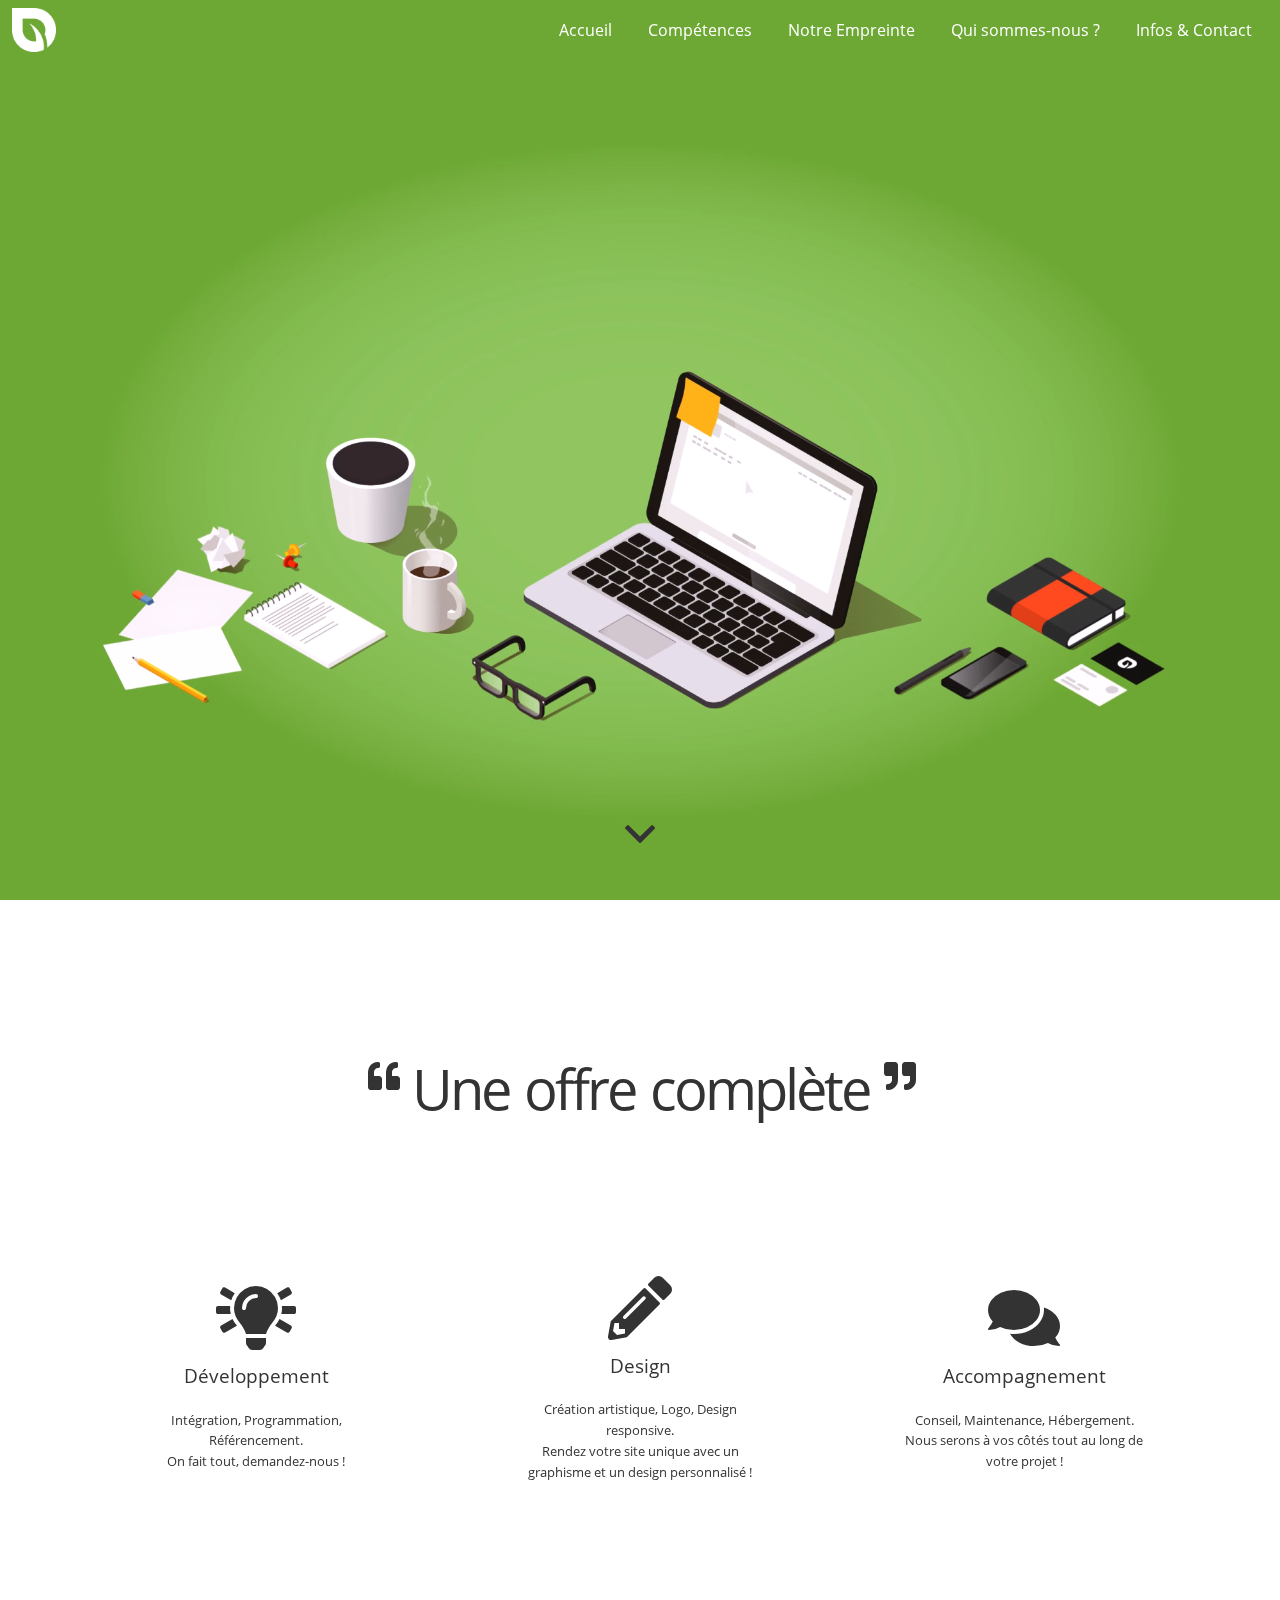
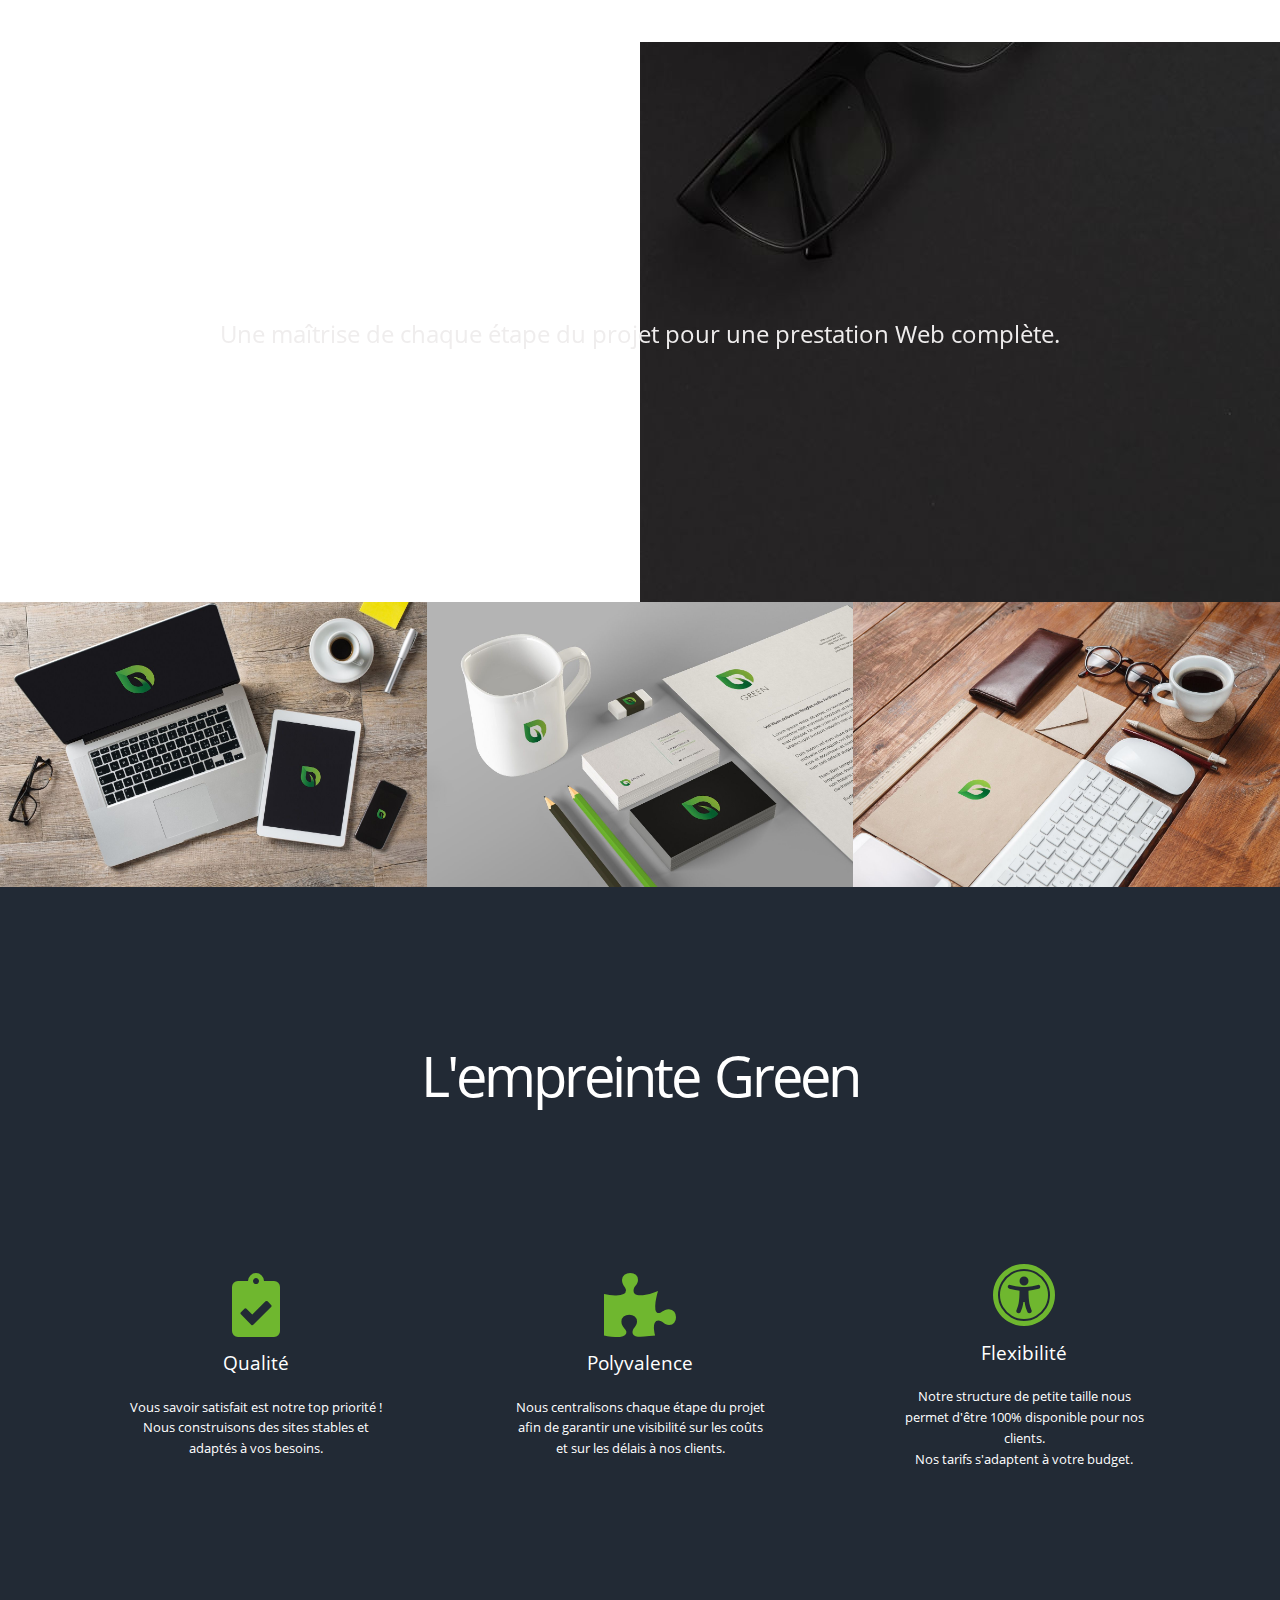
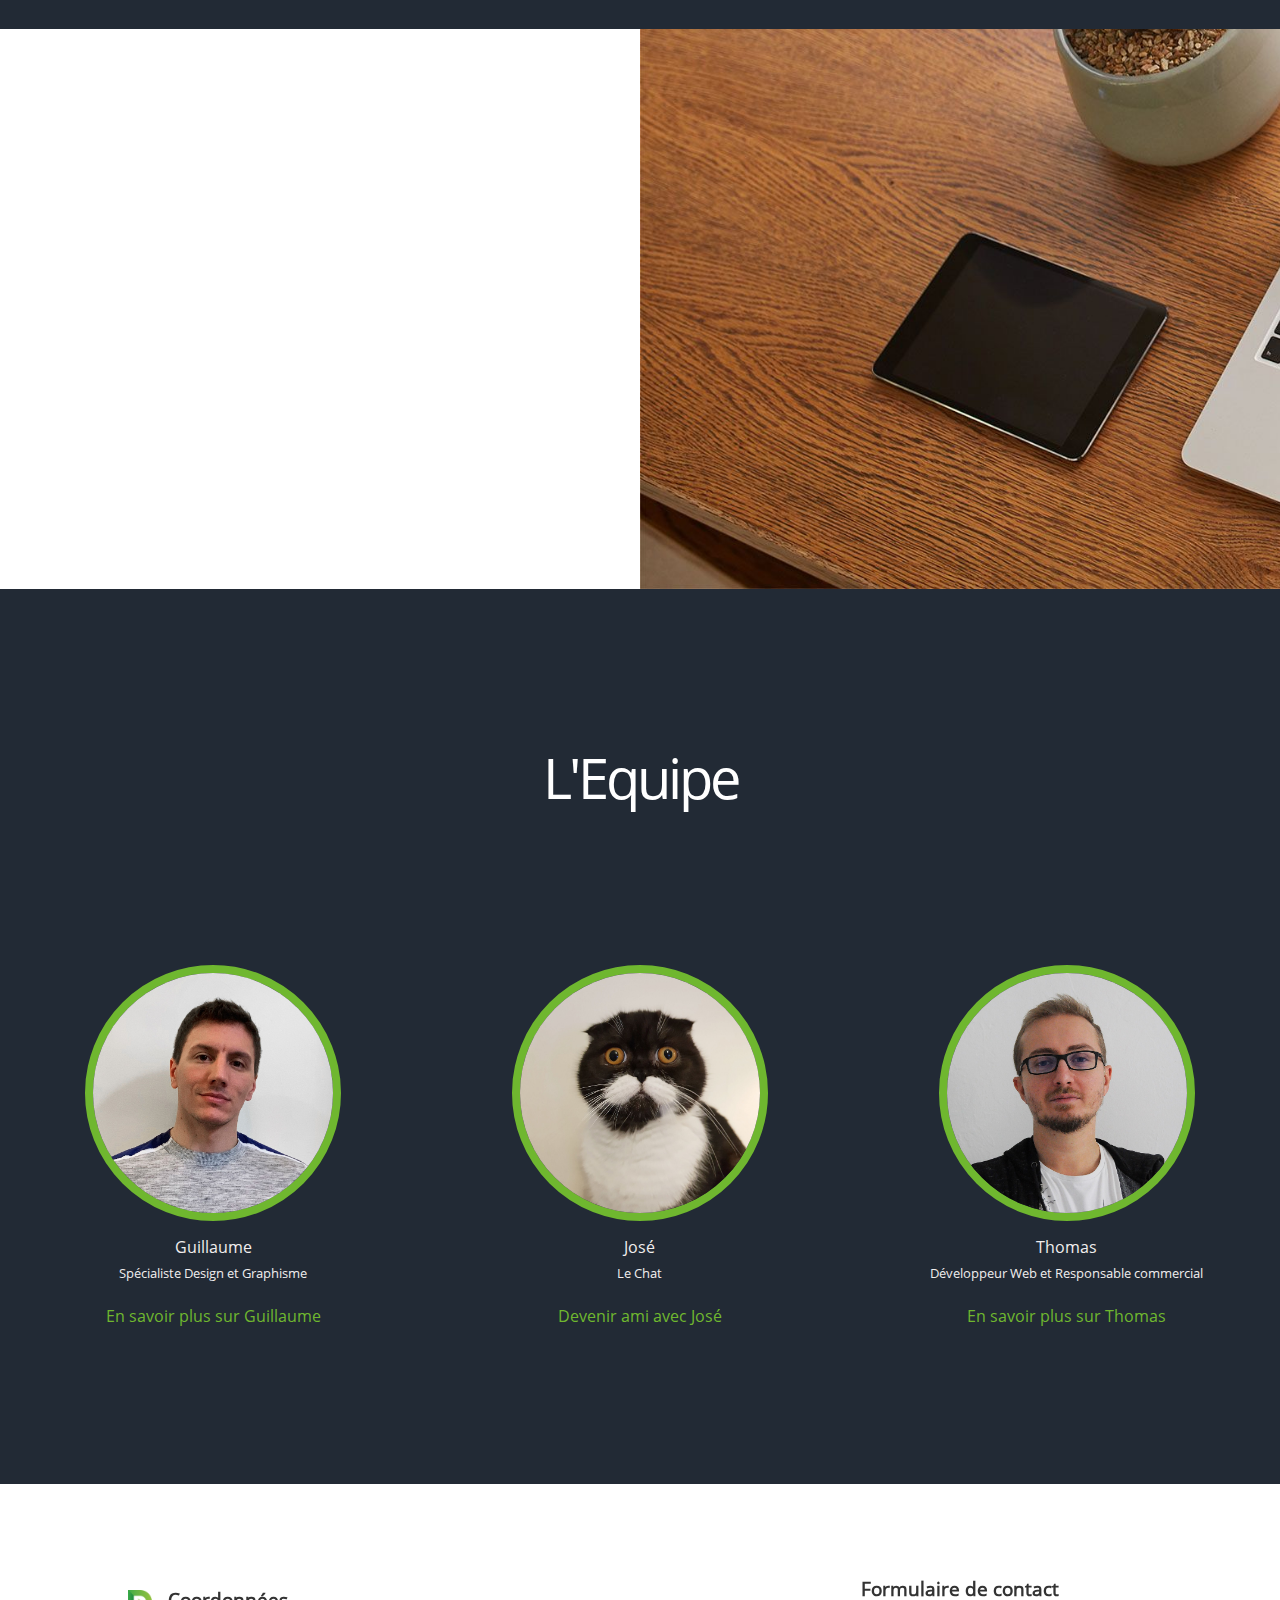
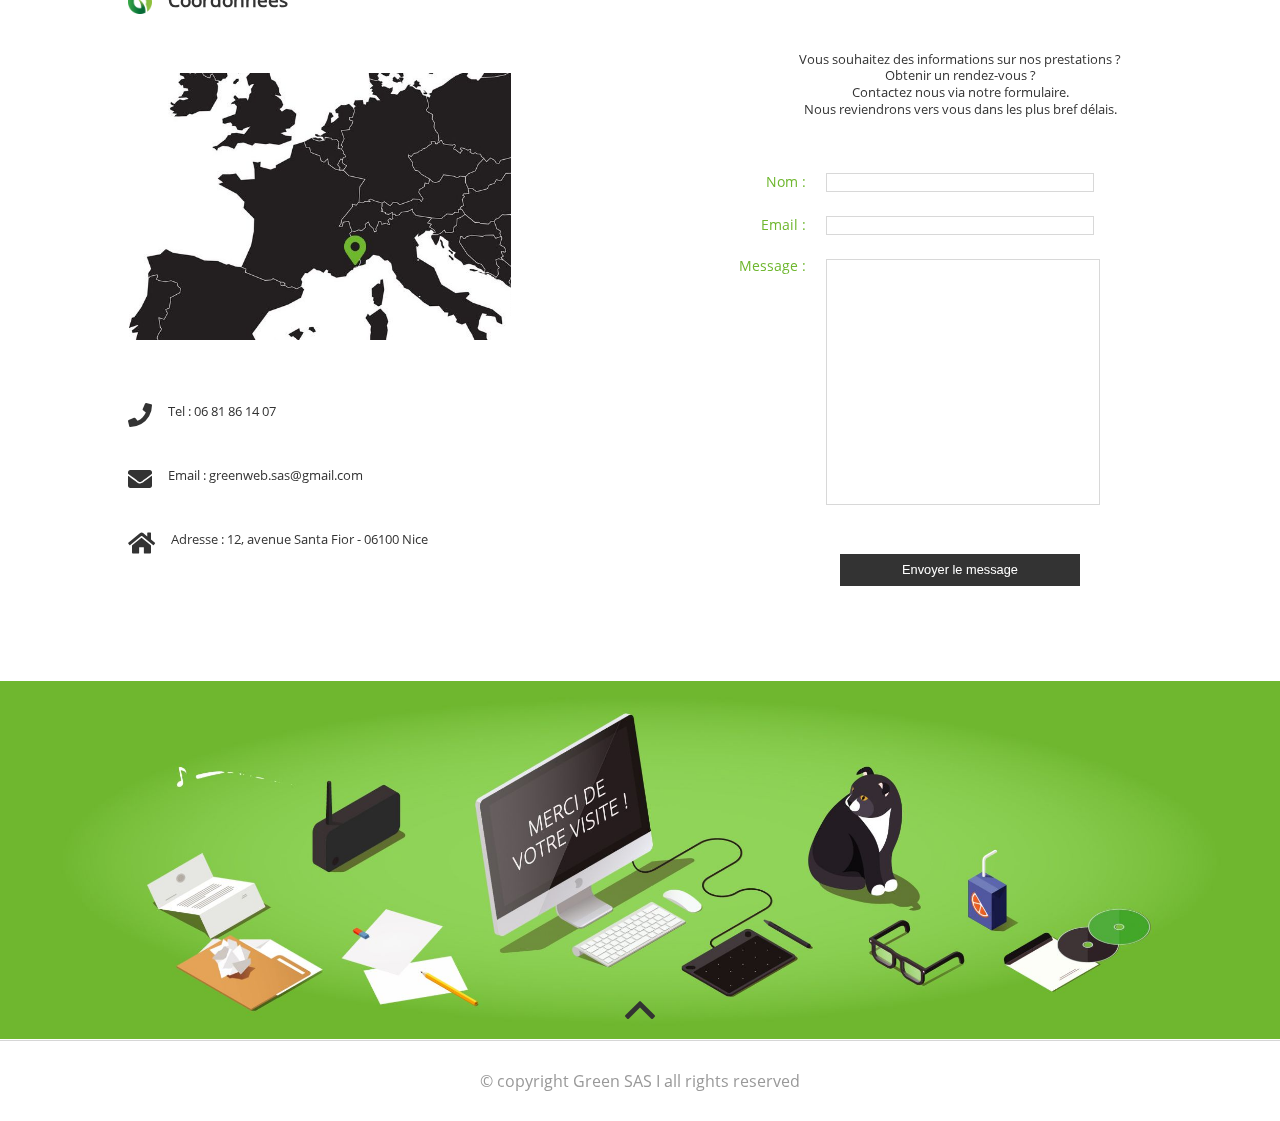
<file: index.html>
<!DOCTYPE html>
<html xmlns:og="http://ogp.me/ns/website#">
  <head>
    <title>Green</title>
    <link href="./resources/css/reset.css" type="text/css" rel="stylesheet">
    <link href="./resources/css/style.css" type="text/css" rel="stylesheet">
    <link rel="icon" href="./resources/image/favicon.ico" type="image/x-icon">
    <script type="text/javascript" src="./resources/js/jquery.parallaxer.min.js"></script>
    <script type="text/javascript" src="./resources/js/jquery.parallaxer.js"></script>
    <script type="text/javascript" src="./resources/js/scrollbar.js"></script>
    <script type="text/javascript" src="./resources/js/smoothnav.js"></script>
    <link href="./resources/css/all.css" type="text/css" rel="stylesheet">
    <meta charset="UTF-8">
    <meta name="viewport" content="width=device-width,initial-scale=1.0">
    <meta property="og:title" content="Green - Créateur de sites Web" />
    <meta property="og:type" content="website" />
    <meta property="og:url" content="http://www.green-sas.fr" />
    <meta property="og:image" content="https://ibb.co/w7rgZs5" />
  </head>

  <body>

<!-- Mobile Nav Menu-->
<div class="st-container">

    <nav class="menu effect">
      <ul>
        <li><a href="#Accueil">Accueil</a></li>
        <li><a href="#Competences">Comp&#xE9;tences</a></li>
        <li><a href="#Empreinte">Notre Empreinte</a></li>
        <li><a href="#Qui">Qui sommes-nous ?</a></li>
        <li><a href="#Contact">Infos &#x26; Contact</a></li>
      </ul>
    </nav>

<div class="pusher">
<!-- Header-->

    <header>
      <div class="header" id="header" role="none">
        <img id="logo-white" src="./resources/image/green_logoWhiteOnly.png" alt="Green SAS logo">
        <img id="logo" src="./resources/image/green_logoOnly.png" alt="Green SAS logo">
          <nav class="topnav">
            <a href="#Accueil">Accueil</a>
            <a href="#Competences">Comp&#xE9;tences</a>
            <a href="#Empreinte">Notre Empreinte</a>
            <a href="#Qui">Qui sommes-nous ?</a>
            <a href="#Contact">Infos &#x26; Contact</a>
          </nav>
          <div class="menuslide">
            <i class="fas fa-bars"></i>
          </div>
      </div>
    </header>

<!-- Banniere/Anim-->

    <div class="banner" id="Accueil" role="none">
      <video autoplay loop muted playsinline id="video-banner1" poster="./resources/image/video_green_poster.jpg" class="pusher"  alt="">
        <source src="resources/video/video_green.mp4" type="video/mp4">
        <source src="resources/video/video_green.webm" type="video/webm">
      </video>
      <video autoplay loop muted playsinline id="video-banner2" poster="./resources/image/video_green_mobile_poster.jpg" class="pusher" alt="">
        <source src="resources/video/video_green_mobile.mp4" type="video/mp4">
        <source src="resources/video/video_green_mobile.webm" type="video/webm">
      </video>
      <div class="buttonnav" id="buttondown">
        <nav>
          <a href="#Competences"><i class="far fa-angle-down"></i></a>
        </nav>
      </div>
    </div>

<!-- Section Competences-->

    <section id="Competences" role="none">
      <video autoplay loop muted playsinline poster="./resources/image/pattern_loop_poster.jpg" id="video-comp">
        <source src="resources/video/pattern_loop.mp4" type="video/mp4">
          <source src="resources/video/pattern_loop.webm" type="video/webm">
      </video>
      <h1><i class="fas fa-quote-left"></i>&nbsp;Une offre compl&#xE8;te&nbsp;<i class="fas fa-quote-right"></i></h1>
      <div class="container">
        <div class="icon box" role="none">
          <i class="fas fa-lightbulb-on"></i>
          <h2>D&#xE9;veloppement</h2>
          <p>Int&#xE9;gration, Programmation, R&#xE9;f&#xE9;rencement.</br>On fait tout, demandez-nous !</p>
        </div>
        <div class="icon box" role="none">
          <i class="fas fa-pencil-alt"></i>
          <h2>Design</h2>
          <p>Cr&#xE9;ation artistique, Logo, Design responsive.</br>Rendez votre site unique avec un graphisme et un design personnalis&#xE9; !</p>
        </div>
        <div class="icon box" role="none">
          <i class="fas fa-comments"></i>
          <h2>Accompagnement</h2>
          <p>Conseil, Maintenance, H&#xE9;bergement.</br>Nous serons &#xE0; vos côt&#xE9;s tout au long de votre projet !</p>
        </div>
      </div>
    </section>

<!--Partie pre mockup-->

<div class="parallaxer" id="premockup">
  <img src="./resources/image/para5.jpg">
  <span class="tech">Une ma&#xEE;trise de chaque &#xE9;tape du projet pour une prestation Web compl&#xE8;te.</span>
</div>

<!--Partie Mockups-->

    <div class="mockup">
      <ul>
        <li><img src="./resources/image/mockup1.jpg"></li>
        <li><img src="./resources/image/mockup2.jpg"></li>
        <li><img src="./resources/image/mockup3.jpg"></li>
      </ul>
    </div>

<!--Section Empreinte Green-->

    <section id="Empreinte" role="none">
      <h1>L&#x27;empreinte Green</h1>
      <div class="container">
        <div class="icon box" role="none">
          <i class="fas fa-clipboard-check"></i>
          <h2>Qualit&#xE9;</h2>
          <p>Vous savoir satisfait est notre top priorit&#xE9; !</br>Nous construisons des sites stables et adapt&#xE9;s &#xE0; vos besoins.</p>
        </div>
        <div class="icon box" role="none">
          <i class="fas fa-puzzle-piece"></i>
          <h2>Polyvalence</h2>
          <p>Nous centralisons chaque &#xE9;tape du projet afin de garantir une visibilit&#xE9; sur les coûts et sur les d&#xE9;lais &#xE0; nos clients.</p>
        </div>
        <div class="icon box" role="none">
          <i class="fas fa-universal-access"></i>
          <h2>Flexibilit&#xE9;</h2>
          <p>Notre structure de petite taille nous permet d'&#xEA;tre 100% disponible pour nos clients.</br>Nos tarifs s'adaptent &#xE0; votre budget.</p>
        </div>
      </div>
    </section>

    <div class="parallaxer">
      <img src="./resources/image/para2.jpg">
    </div>

<!--Section Qui-somme-nous?-->

    <section id="Qui" role="none">
      <h1>L&#x27;Equipe</h1>
      <div class="container">
        <div class="box">
          <img src="./resources/image/guillaume_color.jpg" alt="test">
          <h2>Guillaume</h2>
          <p>Sp&#xE9;cialiste Design et Graphisme</p>
          <a target="_tab" href="https://www.linkedin.com/in/guillaume-abram-8b2604177/">En savoir plus sur Guillaume</a>
        </div>
        <div class="box">
          <img src="./resources/image/jose_color.jpg" alt="test">
          <h2>Jos&#xE9;</h2>
          <p>Le Chat</p>
          <a target="_tab" href="https://www.instagram.com/jose_le_chat/?hl=fr">Devenir ami avec Jos&#xE9;</a>
        </div>
        <div class="box">
          <img src="./resources/image/thomas_color.jpg" alt="test">
          <h2>Thomas</h2>
          <p>D&#xE9;veloppeur Web et Responsable commercial</p>
          <a target="_tab" href="https://www.linkedin.com/in/thomas-migneco-03b09682">En savoir plus sur Thomas</a>
        </div>
      </div>
    </section>

<!--Section Contact-->

    <section id="Contact" role="none">

      <div class="info">
        <div class="subcontainer">
          <div class="info-title">
            <img id="info-logo" src="./resources/image/green_logoOnly.png" alt="Green Web SAS logo"><h3>Coordonn&#xE9;es</h3>
          </div>
          <img id="map" src="./resources/image/map_localisation.jpg" alt="Green Web SAS localisation">
          <div class="info-list">
            <li><i class="fas fa-phone"></i><p>Tel : 06 81 86 14 07</p></li>
            <li><i class="fas fa-envelope"></i><p>Email : greenweb.sas@gmail.com</p></li>
            <li><i class="fas fa-home"></i><p>Adresse : 12, avenue Santa Fior - 06100 Nice</p></li>
          </div>
        </div>
      </div>

      <form class= "gform" action="https://script.google.com/macros/s/AKfycbzz5Vmpz3vyFWHupeR7LM3mgI2tQcrJT7KXCkz9/exec" method="post">
        <!--Honeypot antispam-->
        <label class="sr-only"></label>
        <input id="honeypot" type="text" name="honeypot" value="" />
        <div class="subcontainer">
          <h2>Formulaire de contact</h2>
          <p>Vous souhaitez des informations sur nos prestations ?</br>Obtenir un rendez-vous ?</br>Contactez nous via notre formulaire.</br>Nous reviendrons vers vous dans les plus bref d&#xE9;lais.</p>
          <div class="formulaire">
            <div class="field">
              <label for="name">Nom :</label>
              <input type="text" id="name" name="name">
            </div>
            <div class="field">
              <label for="mail">Email :</label>
              <input type="email" id="mail" name="email">
            </div>
            <div class="field">
              <label for="msg">Message :</label>
              <textarea id="msg" name="message"></textarea>
            </div>
          </div>
          <button type="submit" class="submit">Envoyer le message</button>
          <div class="thankyou_message">
            <span>Merci pour votre message!</br>Nous reviendrons vers vous rapidement.</span>
          </div>
        </div>
      </form>

    </section>

<!-- Banniere/Anim -->

    <div class="anim" role="none">
      <video autoplay loop muted playsinline id="video-end" poster="./resources/image/banniere_green_poster.jpg" alt="">
        <source src="resources/video/banniere_green.mp4" type="video/mp4">
        <source src="resources/video/banniere_green.webm" type="video/webm">
      </video>
      <video autoplay loop muted playsinline id="video-end2" poster="./resources/image/banniere_green_mobile_poster.jpg" alt="">
        <source src="resources/video/banniere_green_mobile.mp4" type="video/mp4">
          <source src="resources/video/banniere_green_mobile.webm" type="video/webm">
      </video>
      <div class="buttonnav" id="buttonup">
      <nav><a href="#Accueil"><i class="far fa-angle-up"></i></a></nav>
      </div>
    </div>

<!-- Footer -->

    <footer>
      <span>© copyright Green SAS  Ι  all rights reserved</span>
    </footer>
</div>
</div>
  <script data-cfasync="false" type="text/javascript" src="./resources/js/Ajax.js"></script>
  <script type="text/javascript">
    (function ($) {
      "use strict";
      $(function () {
        $(".parallaxer").parallaxer();
      });
    }(jQuery));
  </script>
  </body>
  <script type="text/javascript" src="./resources/js/menuslide.js"></script>
</html>
</file>
<file: resources/css/style.css>
@font-face {
  font-family: "Futura";
  src: url("../fonts/FuturaPT-Book.eot") format("embedded-opentype"),
       url("../fonts/FuturaPT-Book.svg") format("svg"),
       url("../fonts/FuturaPT-Book.ttf") format("truetype"),
       url("../fonts/FuturaPT-Book.woff") format("woff"),
       url("../fonts/FuturaPT-Book.otf") format("opentype");
}
@font-face {
  font-family: "OpenSans";
  src: url("../fonts/OpenSans-Regular.eot") format("embedded-opentype"),
       url("../fonts/OpenSans-Regular.svg") format("svg"),
       url("../fonts/OpenSans-Regular.ttf") format("truetype"),
       url("../fonts/OpenSans-Regular.woff") format("woff"),
       url("../fonts/OpenSans-Regular.otf") format("opentype");
}

/* Styles généraux*/

body{
   font-family: "OpenSans", sans-serif;
   color:#333333;
   cursor: default;
   background-attachment: fixed;
   background-size: cover;
   background-position: center;
}

p{
  line-height: 1.3;
}

h1, h2{
  font-weight:normal;
}

h1{
  font-size: 3.5rem;
  letter-spacing: -3px;
  word-spacing: 3px;
  color: #ffffff;
  line-height: 1;
  padding-top: 10rem;
}

a{
  text-decoration: none;
  cursor: pointer;
  text-align: center;
  -webkit-transition: all .2s linear;
  -moz-transition: all .2s linear;
  -o-transition: all .2s linear;
  transition: all .2s linear;
}

i{
  font-size:4rem;
}

p{
  font-size:1rem;
}

.st-container {
	position: relative;
	overflow: hidden;
}

.pusher {
	position: relative;
	left: 0;
	z-index: 99;
	-webkit-transition: -webkit-transform 0.5s;
	transition: transform 0.5s;
}

/*Videos*/


#video-banner1, #video-comp, #video-end {
  display: block;
}

#video-banner2, #video-end2{
  display: none;
}

#video-banner1, #video-banner2, #video-comp {
  position: absolute;
  left: 50%;
  top: 50%;
  transform: translate(-50%, -50%);
  height: auto;
}

@media screen and (max-aspect-ratio: 1920/1080) {
  #video-banner1, #video-banner2, #video-comp {
    height: 100%;
  }
}
@media screen and (min-aspect-ratio: 1920/1080) {
  #video-banner1, #video-banner2, #video-comp {
    width: 100%;
  }
}

@media screen and (max-width : 480px){
  #video-banner1, #video-end{
    display: none;
  }
  #video-banner2, #video-end2{
    display: block;
  }
}

#video-banner1, #video-banner2{
  z-index: 1;
}

#video-end, #video-end2{
  height: auto;
  width: 100vw;
  z-index: 1;
}

/* Mobile Menu */

.st-container,
.pusher{
	height: 100%;
  position: relative;
}

.pusher {
	left: 0;
	z-index: 99;
	-webkit-transition: -webkit-transform 0.5s;
	transition: transform 0.5s;
}

.pusher::after {
	position: absolute;
	top: 0;
	right: 0;
	width: 0;
	height: 0;
	background: rgba(0,0,0,0.2);
	content: '';
	opacity: 0;
	-webkit-transition: opacity 0.5s, width 0.1s 0.5s, height 0.1s 0.5s;
	transition: opacity 0.5s, width 0.1s 0.5s, height 0.1s 0.5s;
}

.menu-open .pusher::after {
	width: 100%;
	height: 100%;
	opacity: 1;
	-webkit-transition: opacity 0.5s;
	transition: opacity 0.5s;
}

.menu {
	position: fixed;
	top: 0;
	left: 0;
	z-index: 100;
	visibility: hidden;
	width: 250px;
	height: 100%;
	background-color: #222a35;
	-webkit-transition: all 0.5s;
	transition: all 0.5s;
}

.menu ul {
	margin: 0;
	padding: 0;
	list-style: none;
}

.menu ul li a {
	display: block;
	color: white;
}

.menu ul li{
  height: 3.15rem;
  border-bottom: 0.1px solid black;
  display: flex;
  justify-content: center;
  align-items: center;
}


.menu ul li a:hover {
	background: rgba(0,0,0,0.2);
	color: #fff;
}

.effect.menu {
	visibility: visible;
	-webkit-transform: translate3d(-100%, 0, 0);
	transform: translate3d(-100%, 0, 0);
}

.effect.menu-open .effect.menu {
	visibility: visible;
	-webkit-transform: translate3d(0, 0, 0);
	transform: translate3d(0, 0, 0);
}

.effect.menu::after {
	display: none;
}

.no-csstransforms3d .pusher,
.no-js .pusher {
	padding-left: 300px;
}

/* Header */

header{
  z-index: 4;
  position: fixed;
  width: 100%;
}

header a{
  color: white;
  font-size: 1rem;
  padding: 0 1rem;
}

header img{
  height: 2.75rem;
  width: auto;
}

.header{
  display: flex;
  align-items: center;
  justify-content: space-between;
  padding: 0.5rem 0.75rem;
  height: 100%;
  transition: 0.4s;
  border: none;
}

#logo{
  display: none;
}

.menuslide{
  display: none;
}

  /*Header Mobile*/

header i{
  color: white;
  font-size: 2.25rem;
  cursor: pointer;
}

@media screen and (max-width : 840px) {
  .topnav{
    display: none;
  }
  .menuslide{
    display: block;
  }

}

@media screen and (max-width : 980px) {
  .topnav a{
    font-size: 0.9rem;
  }
  header img{
    height: 2.15rem;
  }
}


/* Bannière/Anim */

.banner{
  height: 100vh;
  overflow: hidden;
  margin: 0;
  position: relative;
}

/* Styles sections */

section{
  text-align: center;
  width: 100%;
  position: relative;
}

.container{
  display: flex;
  padding: 10rem 0;
  margin: 0;
  align-items: center;
  justify-content: space-around;
}

i{
  color:#333333;
}

.icon h2{
  font-size: 1.2rem;
}

.box{
  text-align: center;
  width: 20%;
  margin: 0;
}

.icon:nth-child(2n + 1){
  margin: 0 10%;
}

.box h2{
  margin-top: 1rem;
}

.box p{
  margin-top: 1.5rem;
  line-height: 1.3rem;
}

@media screen and (min-width : 1280px) and (max-width : 1440px){
  p{
    font-size: 0.9rem;
  }
}

@media screen  and (max-width : 1280px){
  p{
    font-size: 0.8rem;
  }
}

@media screen and (max-width : 740px) {
  .container{
    flex-direction: column;
    padding: 5rem 0;
  }
  .box{
    width:50%;
  }
  .box:nth-child(2n+2){
    margin: 4rem 0;
  }
  h1{
  font-size: 2rem;
  padding-top: 5rem;
  }
}

@media screen and (min-width : 740px) and (max-width : 980px) {
  .container{
    padding: 7rem 0;
  }
  h1{
  padding-top: 7rem;
  }
}


/* Section Competences */

#Competences h1{
  color: #333333;
}

#Competences h1 i{
  font-size: 2rem;
  vertical-align: top;
}

#Competences .container i:hover {
  color:#6fb72f;
}

#video-comp {
  z-index: -100;
  position:fixed;
  background:url("../image/pattern_loop_poster.jpg") no-repeat;
  background-size: cover;
}

@media screen and (max-width : 740px) {
  #Competences h1 i{
    font-size: 1rem;
  }
}

/* Section Premockup*/


.tech{
  text-align: center;
  font-size: 1.5rem;
  color: #efeded;
  position: absolute;
  z-index: 3;
  top: 50%;
  left: 0;
  bottom: 0;
  right: 0;
}

@media screen and (max-width : 740px) {
  #premockup{
    display: none;
  }
}

/* Div Mockup */

.mockup ul{
  display: flex;
  list-style: none;
}

.mockup li{
 line-height: 0;
 overflow: hidden;
}

.mockup img{
  width: 100%;
  height: auto;
  -webkit-transition: all .5s ease;
  -moz-transition: all .5s ease;
  -o-transition: all .5s ease;
  transition: all .5s ease;
}

.mockup img:hover{
  -ms-transform: scale(1.1);
  -moz-transform: scale(1.1);
  -webkit-transform: scale(1.1);
  -o-transform: scale(1.1);
  transform: scale(1.1);
}

@media screen and (max-width : 740px) {
  .mockup ul{
    flex-direction:column;
  }
}

/* Section Empreinte */

#Empreinte{
  background-color: #222a35;
  color: #ffffff;
}

#Empreinte i{
  color:#6fb72f;
}

/* Div Intercal*/

#intercal{
  height: 25rem;
  position: relative;
}

.background{
  content:"";
  background:url("../image/pattern-01.png") repeat;
  position: absolute;
  z-index: 2;
  top: 0;
  left: 0;
  bottom: 0;
  right: 0;
}

.wrap{
  text-align: center;
  font-style: italic;
  position: absolute;
  z-index: 3;
  top: 40%;
  left: 0;
  bottom: 0;
  right: 0;
}

/* Section Qui-sommes-nous? */

#Qui{
  background-color: #222a35;
  color:#f0eded;
}


#Qui img{
  height: 15rem;
  width: auto;
  overflow: hidden;
  -webkit-border-radius:50%;
  -moz-border-radius:50%;
  border-radius:50%;
  border:0.5rem solid #6fb72f;
}

#Qui a{
  color: #6fb72f;
}

#Qui p{
  margin-top: 0.5rem;
  margin-bottom: 1.5rem;
}

@media screen and (max-width : 840px) {
  #Qui img{
    height: 10rem;
  }
}

@media screen and (min-width : 740px) {
  #Qui .box{
    width: 30%;
  }
}

@media screen and (max-width : 740px) {
  #Qui .box{
    width: auto;
  }
}

@media screen and (min-width : 840px) and (max-width : 980px){
  #Qui p{
    font-size: 0.7rem;
  }
}

@media screen and (min-width : 740px) and (max-width : 840px){
  #Qui p{
    font-size: 0.65rem;
  }
}



/* Section Contact */

#Contact{
  width: 100%;
  padding-top: 4rem;
  padding-bottom: 4rem;
  display: flex;
  justify-content: space-around;
}

.info, form{
  width: 35%;
  height: auto;
}

.subcontainer{
  display: flex;
  flex-direction: column;
  align-items: center;
  justify-content: space-evenly;
  height: 100%;
  margin: 0 4rem;
}

.info-title, .info-list{
  width: 100%;
}

.info-list{
  display: flex;
  flex-direction: column;
  justify-content: space-around;
  height: 12rem;
}

.info-list li, .info-title{
  display: flex;
  width: 100%;
  justify-content: flex-start;
}

.info-title, form h2{
  margin-bottom: 1rem;
}

.info-title h3, form h2{
  font-size: 1.2rem;
  font-weight: bold;
}

.info-title h3{
  margin-left: 1rem;
}

#info-logo{
  height: 1.5rem;
  width: auto;
}

#map{
  width: auto;
  height: 40%;
}

.info-list li p{
  margin-left: 1rem;
  text-decoration: none;
}

.info-list i{
  font-size: 1.5rem;
}

form h2{
  height: 1.5rem;
}


.formulaire{
  display: flex;
  flex-direction: column;
  justify-content: center;
  align-items: center;
  width: 100%;
}

.field{
  color:#6fb72f;
  margin-top: 1.5rem;
  width: 70%;
}

.field:not(:last-child){
  display: flex;
  align-items: center;
}

input, textarea {
  border: 1px solid #cfcfcf;
  opacity: 0.8;
  width: 100%;
}

label{
  position: absolute;
  text-align: right;
  right: 36%;
}

textarea{
  height: 15rem;
  resize: none;
}

.submit{
  color: #ffffff;
  background: #333333;
  cursor: pointer;
	font-size: 0.8rem;
	transition:all 0.5s ease 0s;
  height: 2rem;
  width : 15rem;
  border: none;
  margin-top: 1rem;
  float: right;
}

.submit:hover{
  background: #6fb72f;
}

.thankyou_message{
  color:#6fb72f;
  display:none;
}

#honeypot {
  display: none;
}


@media screen and (min-width : 1080px) and (max-width : 1440px){
  label{
    font-size: 0.9rem;
    right: 37%;
  }
}

@media screen and (min-width : 740px) and (max-width : 1080px){
  label , #Contact p{
    font-size: 1rem;
  }
}

@media screen and (min-width : 440px) and (max-width : 740px){
  label{
    font-size: 0.8rem;
  }
}

@media screen and (max-width : 440px){
  label, #Contact p{
    font-size: 0.7rem;
  }
}

@media screen and (min-width: 1080px) and (max-width : 1440px) {
  .info, form{
    width: 40%;
    height: auto;
  }
}

@media screen and (max-width : 1080px) {
  #Contact{
    flex-direction: column;
    justify-content: center;
    align-items: center;
  }
  .info, form{
    width: 80%;
    height: auto;
    border: none;
  }
  #map{
    width: 80%;
    height: auto;
  }
  form{
    margin-top: 4rem;
  }
  label{
    right: 80%;
  }
  .subcontainer{
  margin: 0;
  }
  .info-list i{
    font-size: 1.2rem;
  }
  .info-list li p{
    margin-left: 0.8rem;
  }
}


/*nav buttons*/

.buttonnav{
  position: absolute;
  z-index: 5;
  width: 100%;
  text-align: center;
}

.buttonnav i:hover{
  color: white;
}

#buttondown{
  top: 90%;
}

#buttonup{
  top:85%;
}

@media screen and (min-width : 960px) and (max-width : 1280px) {
  .buttonnav i{
    font-size: 3rem;
  }
}

@media screen and (max-width : 960px){
  .buttonnav i{
    font-size: 2.5rem;
  }
}

@media screen and (min-width : 600px) and (max-width : 740px){
  #buttonup{
    top:95%;
  }
}

@media screen and (max-width : 600px){
  #buttonup{
    top:90%;
  }
}

/*Anim */

.anim{
  overflow: hidden;
  margin: 0;
  position: relative;
  line-height: 0;
}

/* Footer */

footer{
padding: 2rem 0;
width: 100%;
font-size: 1rem;
text-align: center;
border-top: 1px solid #3333;
color: #999999;
}

/*Parallaxer*/

.parallaxer {
	display:  block;
	overflow: hidden;
	position: relative;
  width: 100%;
  height: 45rem;
}

.parallaxer img {
	display:         none;
  bottom:             0;
  display:            block;
  left:               50%;
  max-height:         200%;
  min-width:          100%;
  min-height:         auto;
  opacity:            0;
  position:           absolute;
  -webkit-transition: opacity 250ms ease-out;
  -moz-transition:    opacity 250ms ease-out;
  -o-transition:      opacity 250ms ease-out;
  transition:         opacity 250ms ease-out;
}


.parallaxer-not-supported {
	display: none;
}

@media screen and (min-width : 840px) and (max-width : 1480px) {
  .parallaxer{
    height: 35rem;
  }
}

@media screen and (min-width : 740px) and (max-width : 840px) {
  .parallaxer{
    height: 25rem;
  }
}

@media screen and (max-width : 740px) {
  .parallaxer{
    height: 12rem;
  }
}
</file>
